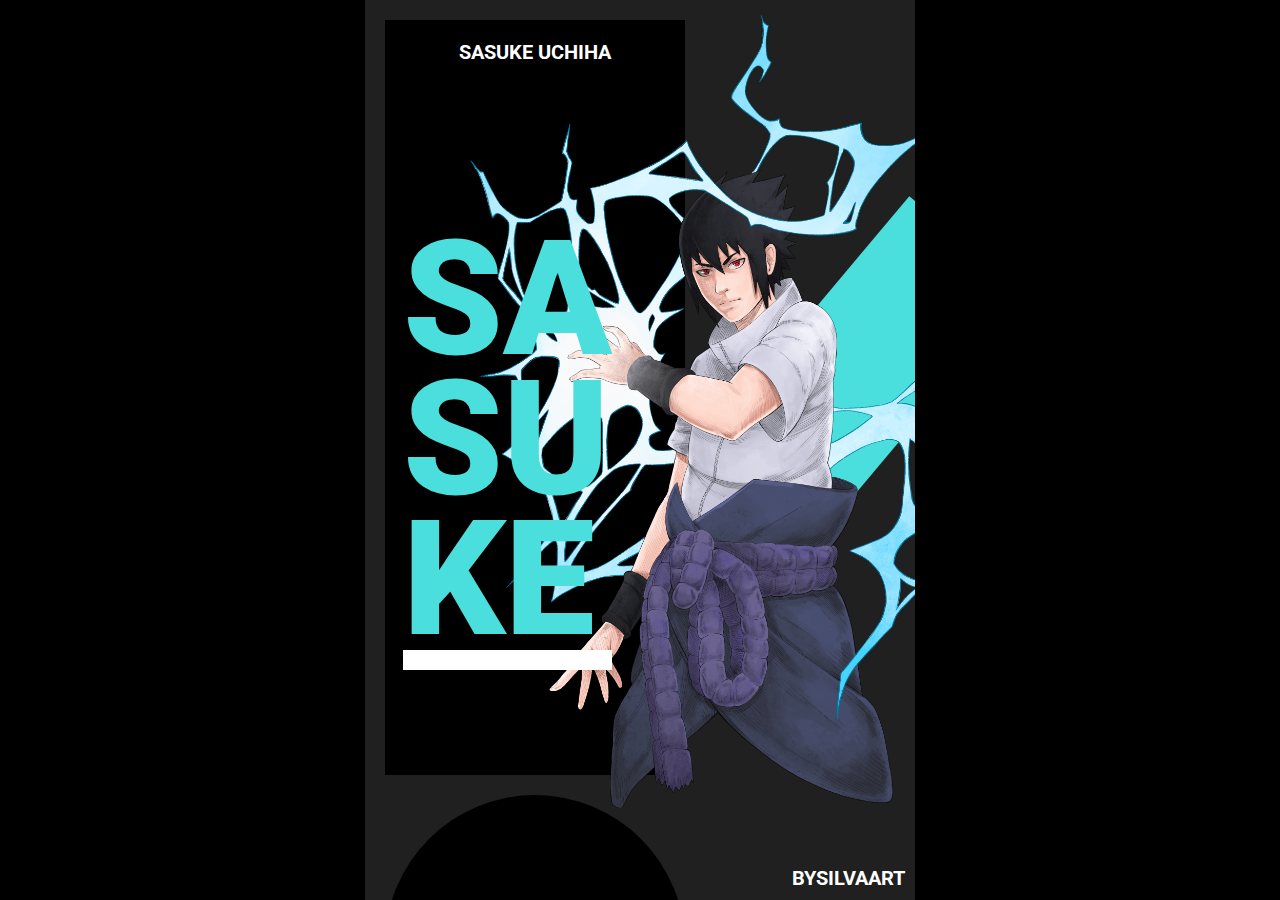
<file: index.html>
<!DOCTYPE html>
<html lang="en">
<head>
    <meta charset="UTF-8">
    <meta http-equiv="X-UA-Compatible" content="IE=edge">
    <meta name="viewport" content="width=device-width, initial-scale=1.0">
    <title>Uchiha Sasuke by Silvaart</title>
    <link rel="stylesheet" href="uchiha.css">
</head>
<body>
    <div class="container">

        <div class="layer-01">
            <div class="background-shape"></div>
        </div>
        
        <div class="layer-02">
            <div class="black-square">
                <h2>SASUKE UCHIHA</h2>
            </div>
            <div class="black-circle"></div>
            
        </div>

        <h2 class="my-sign">BYSILVAART</h2>
        
        <div class="layer-03">
            <img src="drawing.png" alt="" class="drawing">
        </div>

        <div class="layer-04">
            <div class="tittle">
                <h1>SA</br>SU</br>KE</h1>
            <div class="white-line"></div>
            </div>
        </div>
    </div>
</body>
</html>
</file>
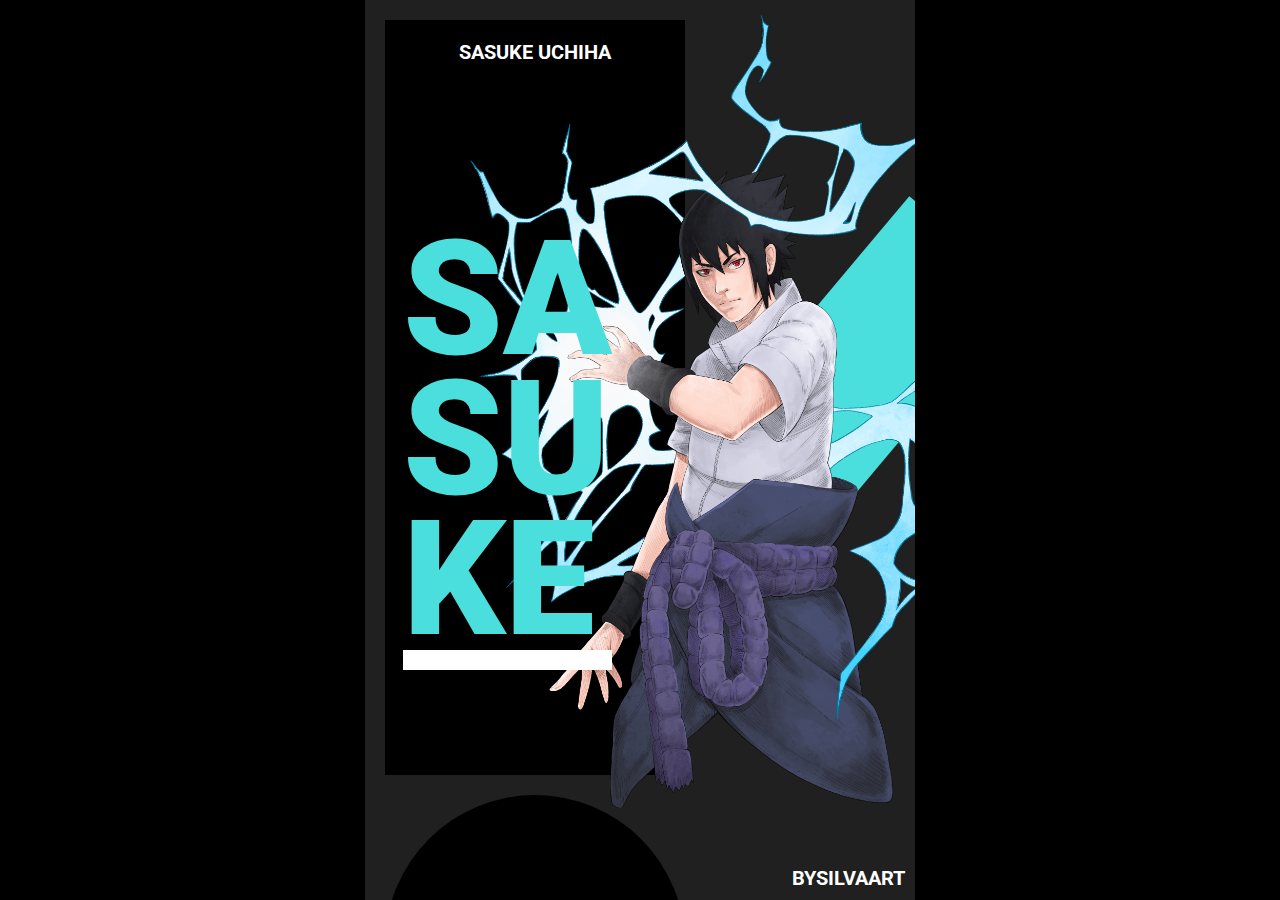
<file: sasuke.html>
<!DOCTYPE html>
<html lang="en">
<head>
    <meta charset="UTF-8">
    <meta http-equiv="X-UA-Compatible" content="IE=edge">
    <meta name="viewport" content="width=device-width, initial-scale=1.0">
    <title>Uchiha Sasuke by Silvaart</title>
    <link rel="stylesheet" href="uchiha.css">
</head>
<body>
    <div class="container">

        <div class="layer-01">
            <div class="background-shape"></div>
        </div>
        
        <div class="layer-02">
            <div class="black-square">
                <h2>SASUKE UCHIHA</h2>
            </div>
            <div class="black-circle"></div>
            <h2 class="my-sign">BYSILVAART</h2>
        </div>
    
        <div class="layer-03">
            <img src="drawing.png" alt="" class="drawing">
        </div>

        <div class="layer-04">
            <div class="tittle">
                <h1>SA</br>SU</br>KE</h1>
            <div class="white-line"></div>
            </div>
        </div>
    </div>
</body>
</html>
</file>
<file: uchiha.css>
@import url('https://fonts.googleapis.com/css2?family=Roboto:wght@700;900&display=swap');

:root{
    --turqoise: #4ADFDD;
    --not-black: #202020;
    --black: #000;
    --light: #fff;
    --max-width: 550px;
}

*{
    box-sizing: border-box;
    margin: 0;
    padding: 0;
}

body{
    background: var(--black);
    width: 100vw;
    height: 100vh;
    display: grid;
    place-content: center;
    font-family: 'Roboto', sans-serif;
}

.container{
    max-width: var(--max-width);
    width: 100%;
    height: 100vh;
    background: var(--not-black);
    display: grid;
    position: relative;
  
}

.layer-01{
    max-width: var(--max-width);
    width: 100%;
    height: 100vh;
    position: absolute;
    top: 0px;
    overflow: hidden;
}

.background-shape{
    
    width: 150px;
    height: 550px;
    background: var(--turqoise);
    transform: rotate(40deg);
    position: relative;
    left: 350px;
    top: 20%;
}

.layer-02{
    max-width: var(--max-width);
   width: 100%;
   height: 100vh;
   display: grid;
   grid-template: repeat(6, 15vh )/ repeat(2,1fr);
   gap: 20px;
   padding: 20px;
   grid-template-areas:
   "square empty"
   "square empty"
   "square empty"
   "square empty"
   "square empty"
   "circle empty";

    position: relative;
    overflow: hidden;
}

.black-square{
    grid-area: square;
    background: var(--black);
    display: grid;
    justify-content: center;

}

.black-circle{
    grid-area: circle;
    background: var(--black);
    border-radius: 50%;
    height: 300px;
    width: 300px;
    
}

.my-sign{
    position: absolute;
    bottom: 10px;
    right: 10px;

}

h2{
    color: var(--light);
    margin-top: 20px;
    font-size: 20px;
    
}

.layer-03{
    max-width: var(--max-width);
    width: 100%;
    height: 100vh;
    position: absolute;
    top: 0px;
    overflow: hidden;
    /* background: white; */
}

.drawing{
    height: 100%;
    width: auto;
    position: relative;
    left: 50px;
}

.layer-04{
    max-width: var(--max-width);
    width: 100%;
    height: 100vh;
    position: absolute;
    display: grid;
    grid-template-columns: 1fr 1fr;
    grid-template-areas: "tittle empty";
    gap: 20px;
    padding: 20px;

}

.tittle{
    grid-area: tittle;
    place-self: center;
}

h1{
    color: var(--turqoise);
    font-size: 160px;
    line-height: 140px;
    font-weight: 900;
}

.white-line{
    width: 100%;
    height: 20px;
    background: var(--light);
}

@media (max-width: 500px){
    .black-circle{
        width: 220px;
        height: 220px;
    }

    h2{
        font-size: 15px;
    }
}
</file>
